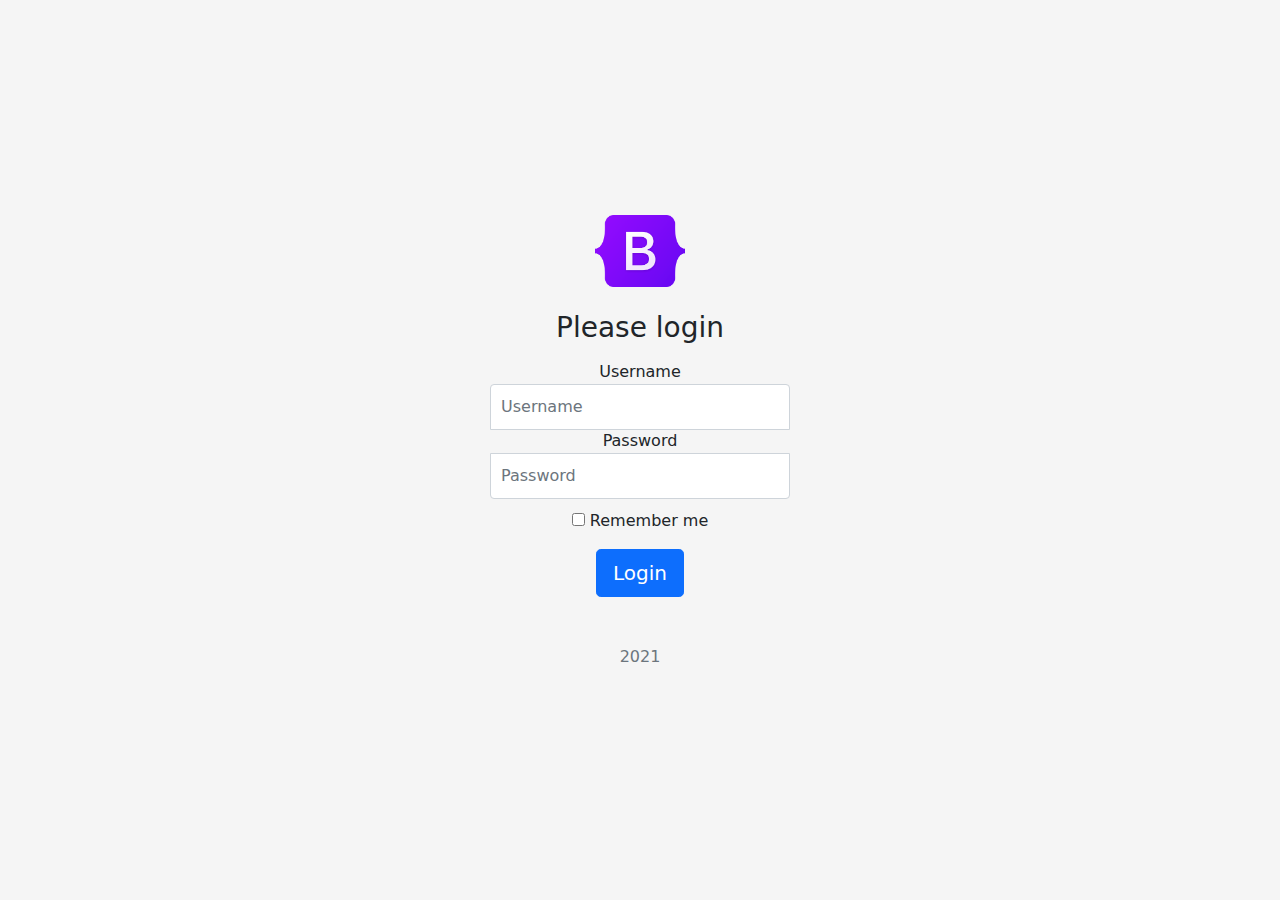
<file: Studi-Kasus-1/index.html>
<html lang="en">
<head>
    <title>Login</title>
    <link href="assets/css/bootstrap.min.css" rel="stylesheet">
    <style>
      .bd-placeholder-img {
        font-size: 1.125rem;
        text-anchor: middle;
        -webkit-user-select: none;
        -moz-user-select: none;
        -ms-user-select: none;
        user-select: none;
      }
      @media (min-width: 768px) {
        .bd-placeholder-img-lg {
          font-size: 3.5rem;
        }
      }
    </style>
    <link href="assets/style.css" rel="stylesheet">
</head>
<body class="text-center">
    <form class="form-signin" action="action-login.php" method="post">
        <img class="mb-4" src="assets/img/logo.png" width="90" height="72">
        <h1 class="h3 mb-3 font-weight-normal">Please login</h1>
        <label for="inputEmail" class="sr-only">Username</label>
        <input type="username" id="inputUsername" class="form-control" name="username" placeholder="Username" required>
        <label for="inputPassword" class="sr-only">Password</label>
        <input type="password" id="inputPassword" class="form-control" name="password" placeholder="Password" required>
        <div class="checkbox mb-3">
            <label>
                <input type="checkbox" value="remember-me"> Remember me
            </label>
        </div>
        <button class="btn btn-lg btn-primary btn-block" type="submit">Login</button>
        <p class="mt-5 mb-3 text-muted">2021</p>
    </form>
</body>
</html>
</file>
<file: Studi-Kasus-1/assets/style.css>
html,
body {
  height: 100%;
}
body {
  display: -ms-flexbox;
  display: flex;
  -ms-flex-align: center;
  align-items: center;
  padding-top: 40px;
  padding-bottom: 40px;
  background-color: #f5f5f5;
}
.form-signin {
  width: 100%;
  max-width: 330px;
  padding: 15px;
  margin: auto;
}
.form-signin .checkbox {
  font-weight: 400;
}
.form-signin .form-control {
  position: relative;
  box-sizing: border-box;
  height: auto;
  padding: 10px;
  font-size: 16px;
}
.form-signin .form-control:focus {
  z-index: 2;
}
.form-signin input[type="username"] {
  margin-bottom: -1px;
  border-bottom-right-radius: 0;
  border-bottom-left-radius: 0;
}
.form-signin input[type="password"] {
  margin-bottom: 10px;
  border-top-left-radius: 0;
  border-top-right-radius: 0;
}
</file>
